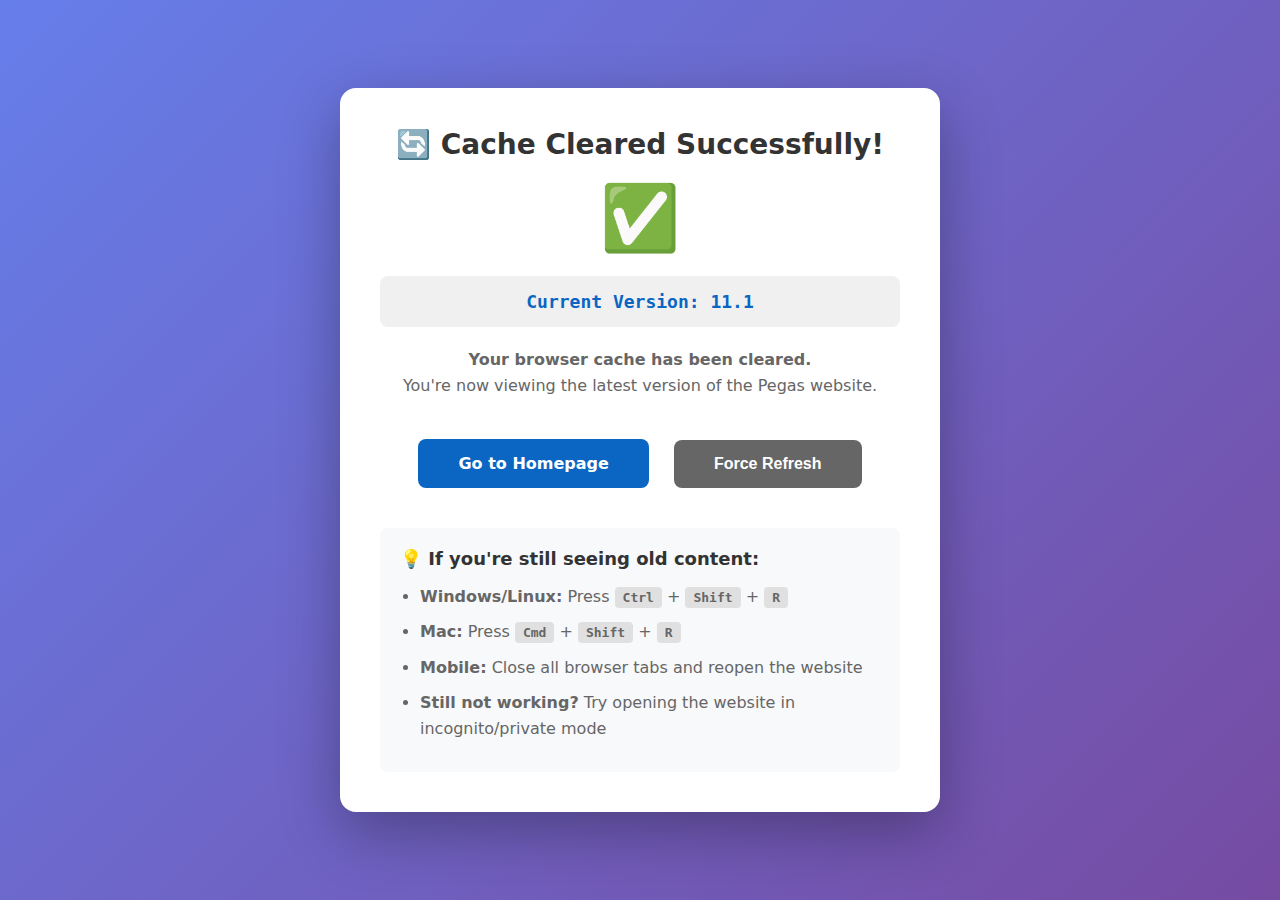
<file: clear-cache.html>
<!DOCTYPE html>
<html lang="en">
<head>
    <meta charset="UTF-8">
    <meta name="viewport" content="width=device-width, initial-scale=1.0">
    <title>Clear Cache - Pegas Website</title>
    <style>
        * {
            margin: 0;
            padding: 0;
            box-sizing: border-box;
        }
        
        body {
            font-family: -apple-system, system-ui, BlinkMacSystemFont, 'Segoe UI', Roboto, sans-serif;
            background: linear-gradient(135deg, #667eea 0%, #764ba2 100%);
            min-height: 100vh;
            display: flex;
            align-items: center;
            justify-content: center;
            padding: 20px;
        }
        
        .container {
            background: white;
            border-radius: 16px;
            padding: 40px;
            max-width: 600px;
            box-shadow: 0 20px 60px rgba(0,0,0,0.3);
            text-align: center;
        }
        
        h1 {
            color: #333;
            font-size: 28px;
            margin-bottom: 20px;
        }
        
        .status {
            font-size: 64px;
            margin: 20px 0;
        }
        
        .message {
            color: #666;
            font-size: 16px;
            line-height: 1.6;
            margin-bottom: 30px;
        }
        
        .version {
            background: #f0f0f0;
            padding: 15px;
            border-radius: 8px;
            margin: 20px 0;
            font-family: monospace;
            font-size: 18px;
            color: #0a66c2;
            font-weight: bold;
        }
        
        .btn {
            background: #0a66c2;
            color: white;
            border: none;
            padding: 15px 40px;
            border-radius: 8px;
            font-size: 16px;
            font-weight: 600;
            cursor: pointer;
            transition: all 0.3s;
            text-decoration: none;
            display: inline-block;
            margin: 10px;
        }
        
        .btn:hover {
            background: #004182;
            transform: translateY(-2px);
            box-shadow: 0 4px 12px rgba(10, 102, 194, 0.3);
        }
        
        .btn-secondary {
            background: #666;
        }
        
        .btn-secondary:hover {
            background: #444;
        }
        
        .instructions {
            background: #f8f9fa;
            padding: 20px;
            border-radius: 8px;
            margin-top: 30px;
            text-align: left;
        }
        
        .instructions h3 {
            color: #333;
            margin-bottom: 15px;
            font-size: 18px;
        }
        
        .instructions ul {
            margin-left: 20px;
            color: #666;
        }
        
        .instructions li {
            margin-bottom: 10px;
            line-height: 1.6;
        }
        
        .key {
            background: #e0e0e0;
            padding: 3px 8px;
            border-radius: 4px;
            font-family: monospace;
            font-weight: bold;
        }
        
        @keyframes spin {
            to { transform: rotate(360deg); }
        }
        
        .loading {
            animation: spin 1s linear infinite;
            display: inline-block;
        }
    </style>
</head>
<body>
    <div class="container">
        <h1>🔄 Cache Cleared Successfully!</h1>
        
        <div class="status">✅</div>
        
        <div class="version">
            Current Version: 11.1
        </div>
        
        <div class="message">
            <strong>Your browser cache has been cleared.</strong><br>
            You're now viewing the latest version of the Pegas website.
        </div>
        
        <a href="index.html" class="btn">
            Go to Homepage
        </a>
        
        <button onclick="location.reload(true)" class="btn btn-secondary">
            Force Refresh
        </button>
        
        <div class="instructions">
            <h3>💡 If you're still seeing old content:</h3>
            <ul>
                <li><strong>Windows/Linux:</strong> Press <span class="key">Ctrl</span> + <span class="key">Shift</span> + <span class="key">R</span></li>
                <li><strong>Mac:</strong> Press <span class="key">Cmd</span> + <span class="key">Shift</span> + <span class="key">R</span></li>
                <li><strong>Mobile:</strong> Close all browser tabs and reopen the website</li>
                <li><strong>Still not working?</strong> Try opening the website in incognito/private mode</li>
            </ul>
        </div>
    </div>
    
    <script>
        // Clear service worker cache
        if ('serviceWorker' in navigator) {
            navigator.serviceWorker.getRegistrations().then(function(registrations) {
                for(let registration of registrations) {
                    registration.unregister();
                }
            });
        }
        
        // Clear all caches
        if ('caches' in window) {
            caches.keys().then(function(names) {
                for (let name of names) {
                    caches.delete(name);
                }
            });
        }
        
        // Log version
        console.log('✅ Cache cleared - Version 11.1');
        console.log('✅ Service workers unregistered');
        console.log('✅ All caches deleted');
    </script>
</body>
</html>
</file>
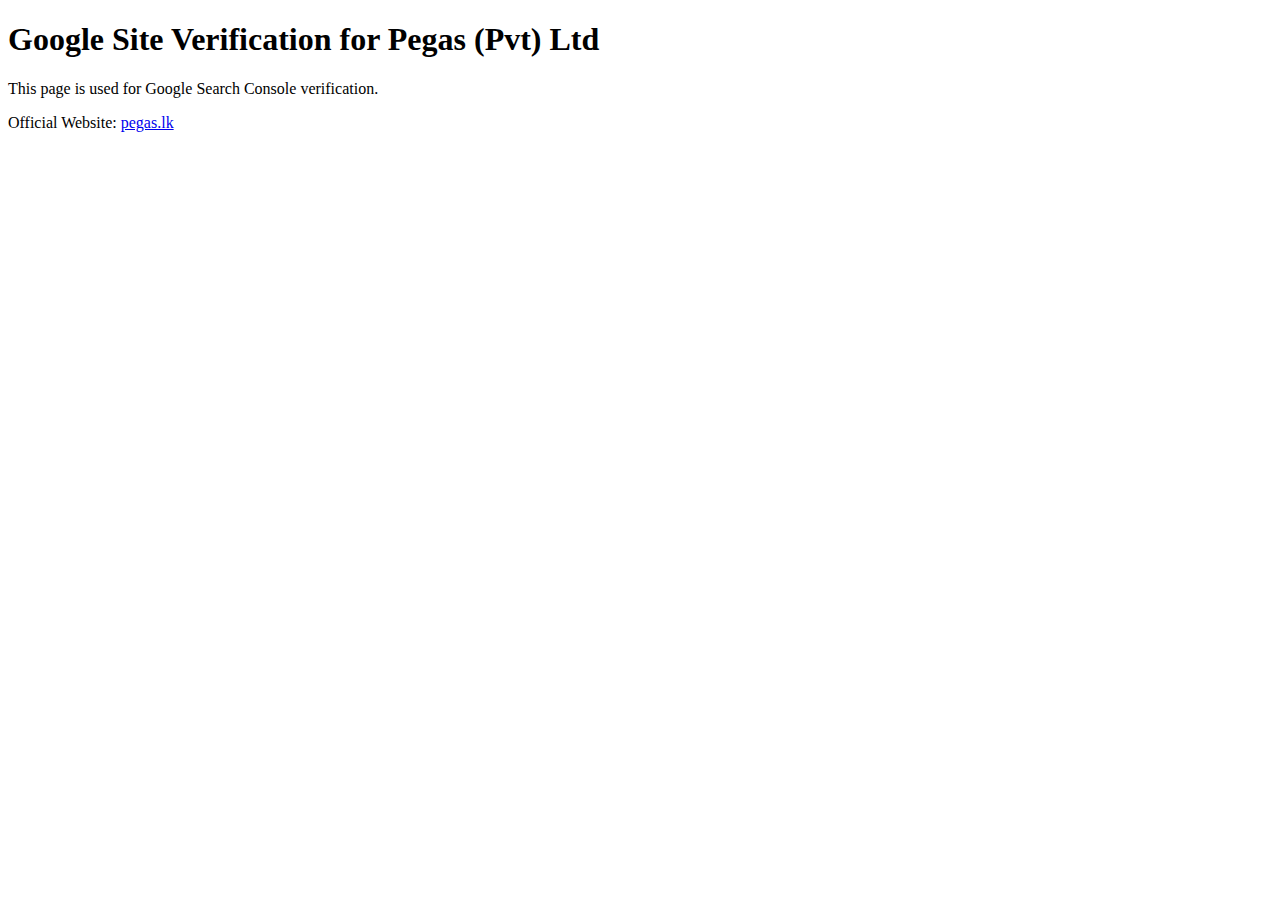
<file: google-site-verification.html>
<!DOCTYPE html>
<html lang="en">
<head>
    <meta charset="UTF-8">
    <meta name="viewport" content="width=device-width, initial-scale=1.0">
    <meta name="google-site-verification" content="YOUR_VERIFICATION_CODE_HERE" />
    <title>Pegas - Google Site Verification</title>
</head>
<body>
    <h1>Google Site Verification for Pegas (Pvt) Ltd</h1>
    <p>This page is used for Google Search Console verification.</p>
    <p>Official Website: <a href="https://pegas.lk">pegas.lk</a></p>
</body>
</html>
</file>
